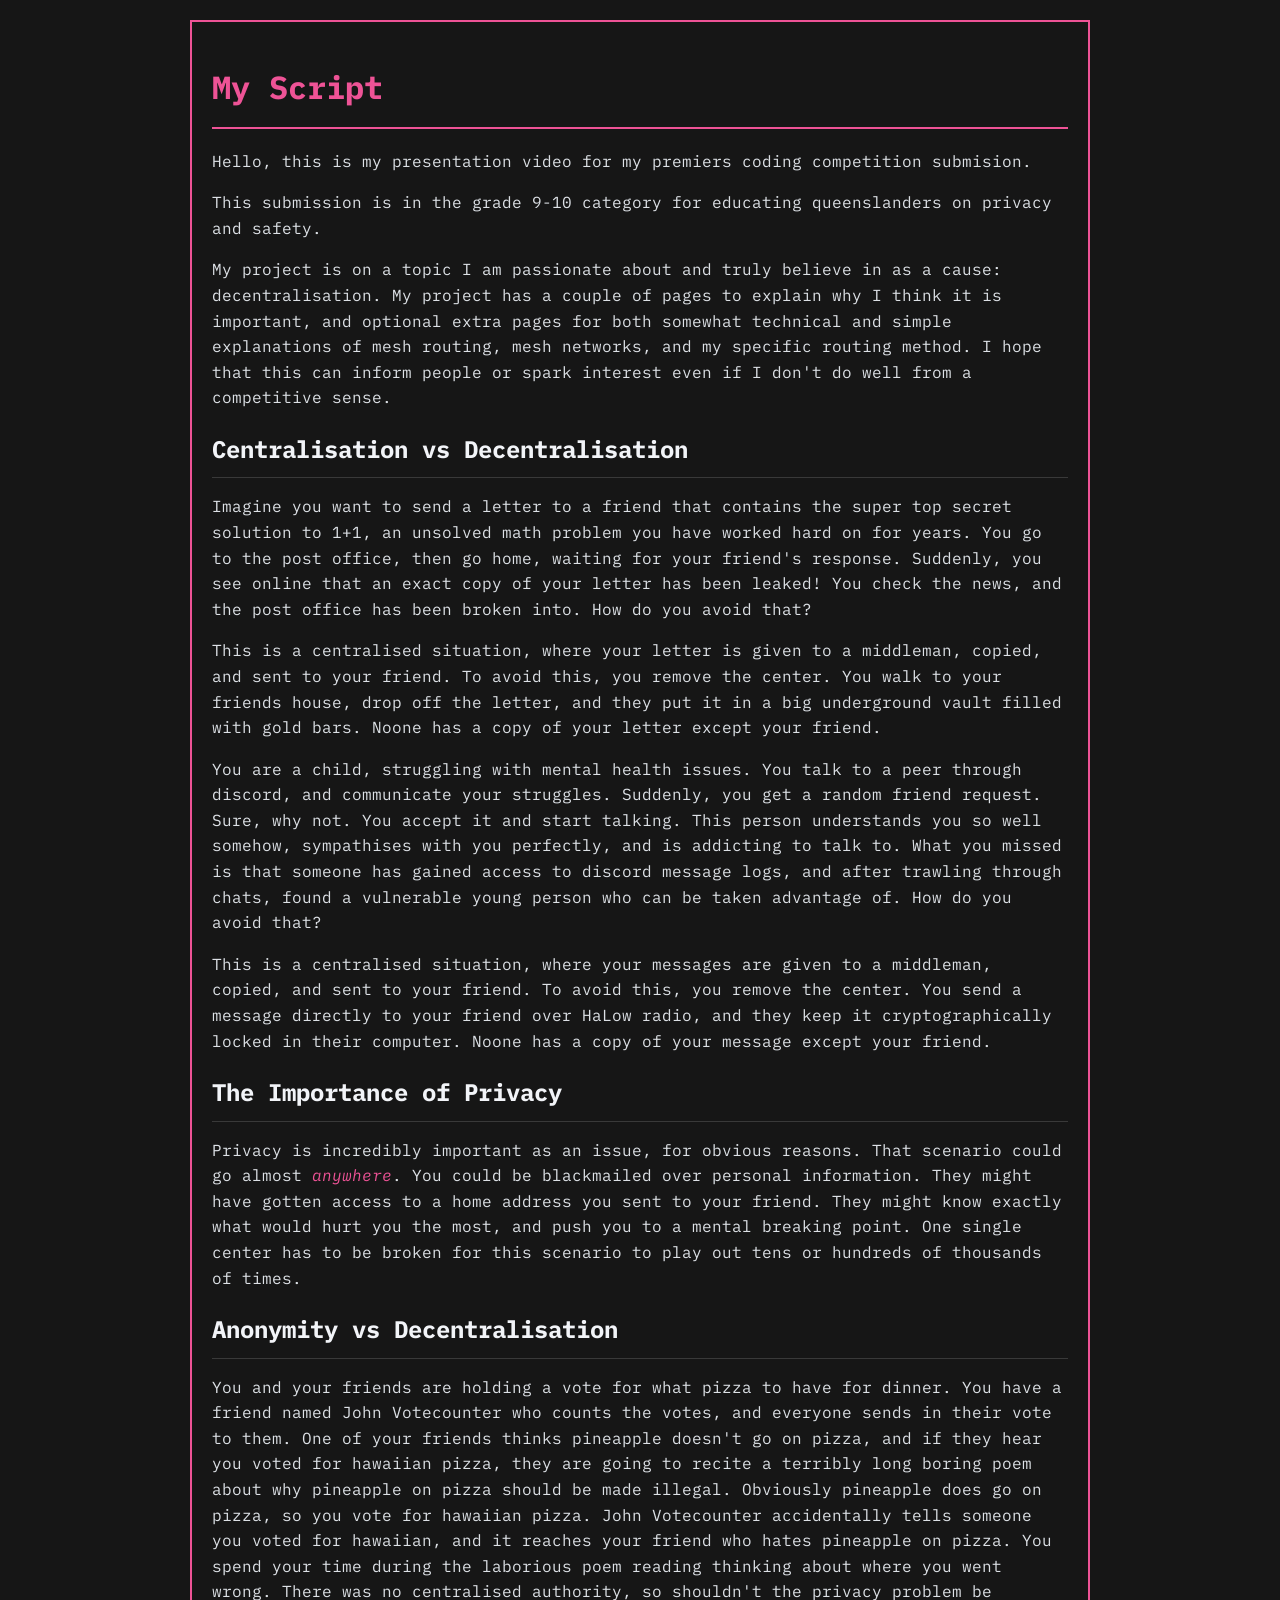
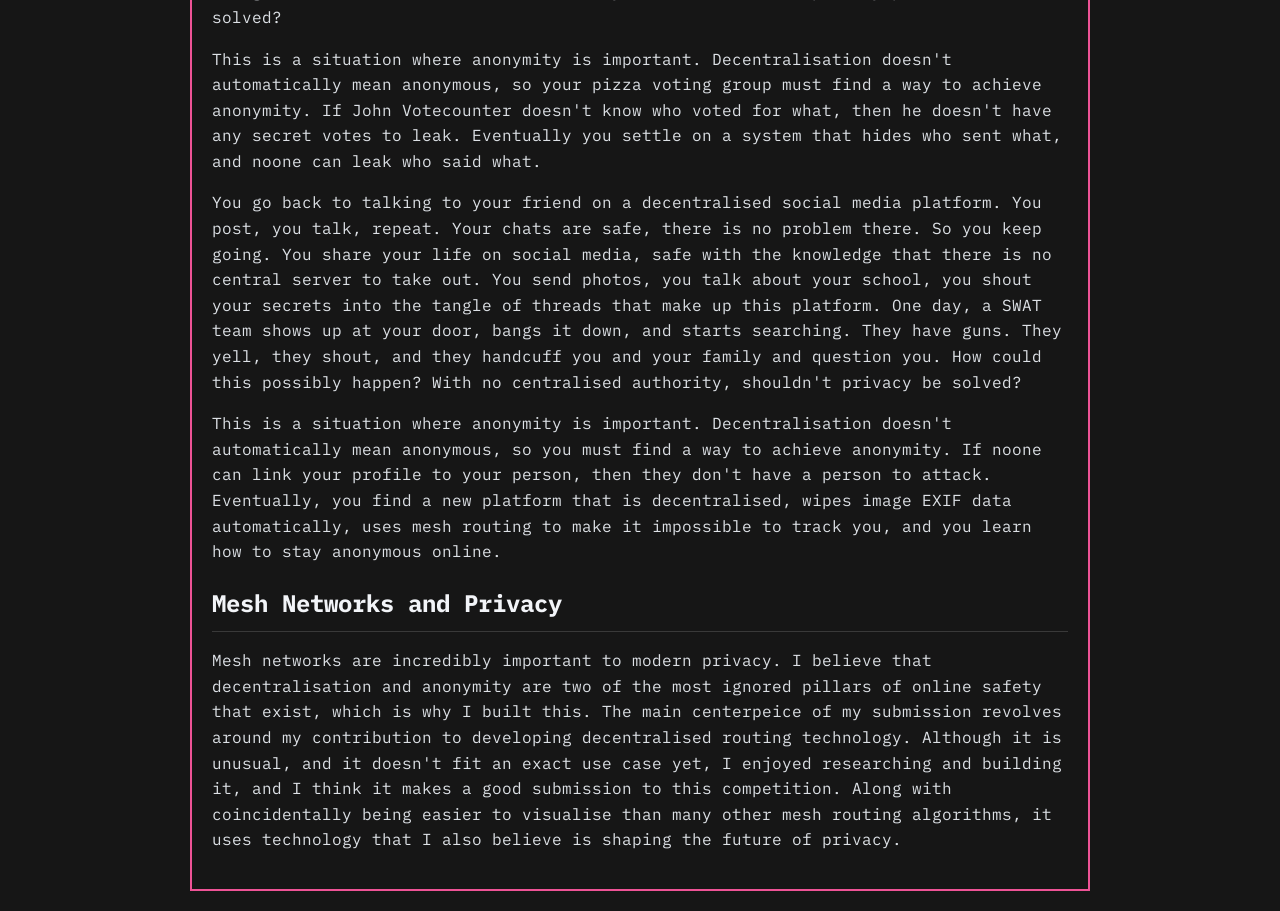
<file: script/index.html>
<!DOCTYPE html>
<html lang="en">
<head>
    <meta charset="UTF-8">
    <meta name="viewport" content="width=device-width, initial-scale=1.0">
    <title>My Script</title>
    <link rel="stylesheet" href="../src/css/styles.css">
</head>
<body class="script-page">
    <div id="container">
        <div id="scriptContent">
            <h1>My Script</h1>
            <p>Hello, this is my presentation video for my premiers coding competition submision.</p>
            <p>This submission is in the grade 9-10 category for educating queenslanders on privacy and safety.</p>
            <p>My project is on a topic I am passionate about and truly believe in as a cause: decentralisation. My project has a couple of pages to explain why I think it is important, and optional extra pages for both somewhat technical and simple explanations of mesh routing, mesh networks, and my specific routing method. I hope that this can inform people or spark interest even if I don't do well from a competitive sense.</p>
            
            <h2>Centralisation vs Decentralisation</h2>
            <p>Imagine you want to send a letter to a friend that contains the super top secret solution to 1+1, an unsolved math problem you have worked hard on for years. You go to the post office, then go home, waiting for your friend's response. Suddenly, you see online that an exact copy of your letter has been leaked! You check the news, and the post office has been broken into. How do you avoid that?</p>
            
            <p>This is a centralised situation, where your letter is given to a middleman, copied, and sent to your friend. To avoid this, you remove the center. You walk to your friends house, drop off the letter, and they put it in a big underground vault filled with gold bars. Noone has a copy of your letter except your friend.</p>
            
            <p>You are a child, struggling with mental health issues. You talk to a peer through discord, and communicate your struggles. Suddenly, you get a random friend request. Sure, why not. You accept it and start talking. This person understands you so well somehow, sympathises with you perfectly, and is addicting to talk to. What you missed is that someone has gained access to discord message logs, and after trawling through chats, found a vulnerable young person who can be taken advantage of. How do you avoid that?</p>
            
            <p>This is a centralised situation, where your messages are given to a middleman, copied, and sent to your friend. To avoid this, you remove the center. You send a message directly to your friend over HaLow radio, and they keep it cryptographically locked in their computer. Noone has a copy of your message except your friend.</p>
            
            <h2>The Importance of Privacy</h2>
            <p>Privacy is incredibly important as an issue, for obvious reasons. That scenario could go almost <em>anywhere</em>. You could be blackmailed over personal information. They might have gotten access to a home address you sent to your friend. They might know exactly what would hurt you the most, and push you to a mental breaking point. One single center has to be broken for this scenario to play out tens or hundreds of thousands of times.</p>
            
            <h2>Anonymity vs Decentralisation</h2>
            <p>You and your friends are holding a vote for what pizza to have for dinner. You have a friend named John Votecounter who counts the votes, and everyone sends in their vote to them. One of your friends thinks pineapple doesn't go on pizza, and if they hear you voted for hawaiian pizza, they are going to recite a terribly long boring poem about why pineapple on pizza should be made illegal. Obviously pineapple does go on pizza, so you vote for hawaiian pizza. John Votecounter accidentally tells someone you voted for hawaiian, and it reaches your friend who hates pineapple on pizza. You spend your time during the laborious poem reading thinking about where you went wrong. There was no centralised authority, so shouldn't the privacy problem be solved?</p>
            
            <p>This is a situation where anonymity is important. Decentralisation doesn't automatically mean anonymous, so your pizza voting group must find a way to achieve anonymity. If John Votecounter doesn't know who voted for what, then he doesn't have any secret votes to leak. Eventually you settle on a system that hides who sent what, and noone can leak who said what.</p>
            
            <p>You go back to talking to your friend on a decentralised social media platform. You post, you talk, repeat. Your chats are safe, there is no problem there. So you keep going. You share your life on social media, safe with the knowledge that there is no central server to take out. You send photos, you talk about your school, you shout your secrets into the tangle of threads that make up this platform. One day, a SWAT team shows up at your door, bangs it down, and starts searching. They have guns. They yell, they shout, and they handcuff you and your family and question you. How could this possibly happen? With no centralised authority, shouldn't privacy be solved?</p>
            
            <p>This is a situation where anonymity is important. Decentralisation doesn't automatically mean anonymous, so you must find a way to achieve anonymity. If noone can link your profile to your person, then they don't have a person to attack. Eventually, you find a new platform that is decentralised, wipes image EXIF data automatically, uses mesh routing to make it impossible to track you, and you learn how to stay anonymous online.</p>
            
            <h2>Mesh Networks and Privacy</h2>
            <p>Mesh networks are incredibly important to modern privacy. I believe that decentralisation and anonymity are two of the most ignored pillars of online safety that exist, which is why I built this. The main centerpeice of my submission revolves around my contribution to developing decentralised routing technology. Although it is unusual, and it doesn't fit an exact use case yet, I enjoyed researching and building it, and I think it makes a good submission to this competition. Along with coincidentally being easier to visualise than many other mesh routing algorithms, it uses technology that I also believe is shaping the future of privacy.</p>
        </div>
    </div>
</body>
</html>
</file>
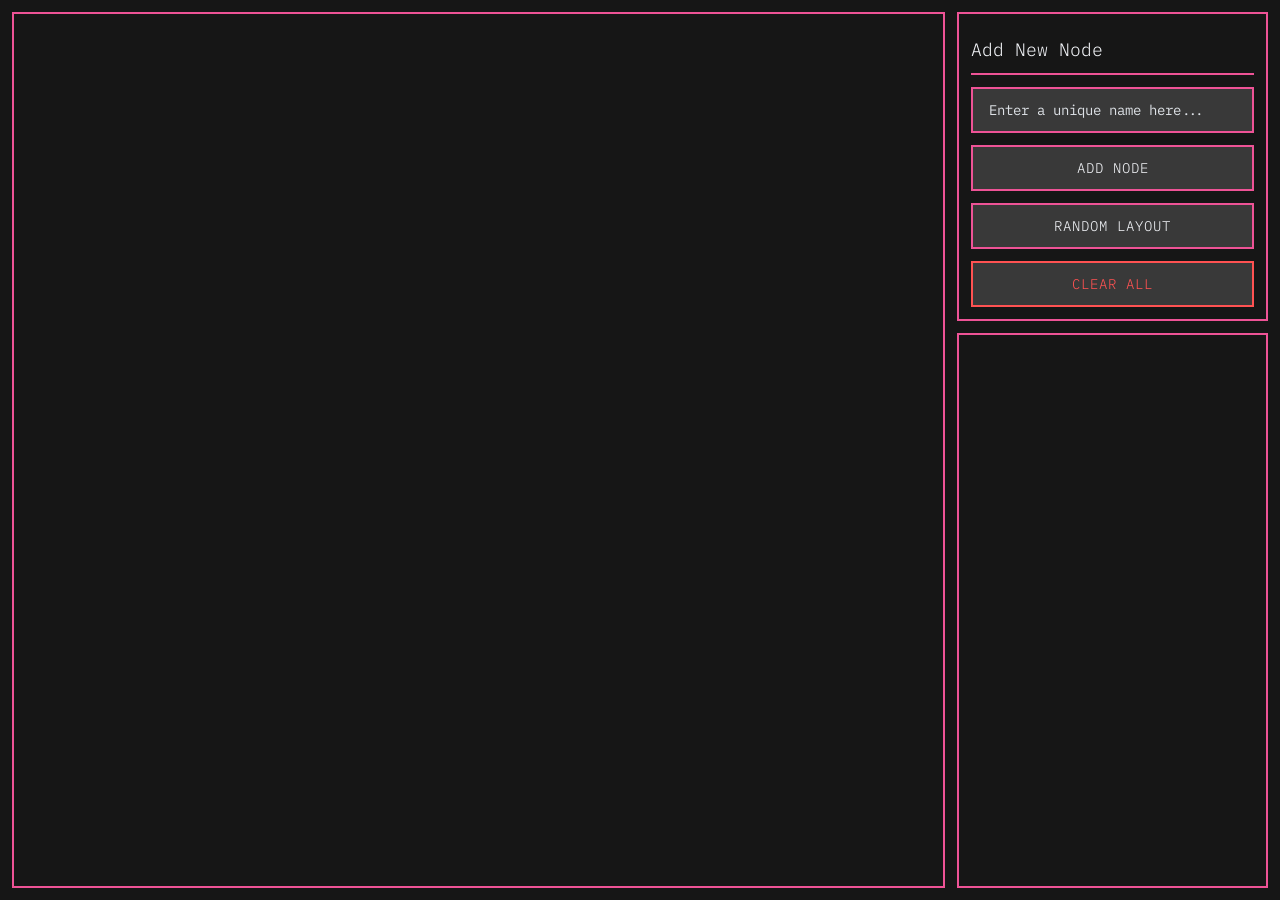
<file: src/index.html>
<!DOCTYPE html>
<html lang="en">
<head>
    <meta charset="UTF-8">
    <meta name="viewport" content="width=device-width, initial-scale=1.0">
    <title>Graph Visualization</title>
    <link rel="stylesheet" href="css/styles.css">
    <script src="../konva.js"></script>
    <script src="../graphology.umd.min.js"></script>
</head>
<body>
    <div id="container">
        <div id="nodes">
            <div id="canvasWrapper"></div>
        </div>
        <div id="nodeInfo">
            <div id="controller" class="active">
                <h2 id="controllerTitle">Add New Node</h2>
                <input id="nodeId" type="text" placeholder="Enter a unique name here...">
                <button id="newNode">Add Node</button>
                <button id="randomLayout">Random Layout</button>
                <button id="clearAll">Clear All</button>
            </div>
            <div id="inspector">
                <h2 id="nodeIdView">NODEID</h2>
                <button class="active" id="startNode">Start node</button>
                <button class="" id="endNode">End node</button>
                <button id="deleteNode">Delete Node</button>
                <div id="nodePeers"></div>
            </div>
            <div id="navigator">
                <h2 id="navigatorTitle">Navigation</h2>
                <button id="nextButton">Next</button>
                <button id="fastForwardButton">Fast-Forward</button>
            </div>
        </div>
        <div id="globalLog"></div>
    </div>
    <script type="module" src="js/main.js"></script>
</body>
</html>
</file>
<file: src/css/styles.css>
@import url('https://fonts.googleapis.com/css2?family=Lilex:wght@400&display=swap');

:root {
  --color-primary: #161616;
  --color-secondary: #262626;
  --color-tertiary: #393939;
  --color-accent: #ee5396;
  --color-text-primary: #f2f4f8;
  --color-text-secondary: #dde1e6;
  --color-success: #42be65;
  --color-danger: #ff5252;
  --color-danger-dark: #d32f2f;

  --spacing-xs: 4px;
  --spacing-sm: 8px;
  --spacing-md: 12px;
  --spacing-lg: 16px;
  --spacing-xl: 20px;

  --font-size-xs: 12px;
  --font-size-sm: 14px;
  --font-size-md: 16px;
  --font-size-lg: 18px;

  --border-width: 2px;
  --border-radius: 0px;
  --gap: var(--spacing-md);
  --transition: background-color 0.3s ease, border-color 0.3s ease, color 0.3s ease;
  --font-family: 'Lilex', -apple-system, BlinkMacSystemFont, 'Segoe UI', Roboto, Oxygen, Ubuntu, Cantarell, sans-serif;
}

* {
  box-sizing: border-box;
}

html {
  height: 100%;
}

body {
  height: 100vh;
  margin: 0;
  background-color: var(--color-primary);
  font-family: var(--font-family);
  color: var(--color-text-primary);
  overflow: hidden;
}

#container {
  display: grid;
  height: 100vh;
  padding: var(--gap);
  grid-template-columns: 3fr 1fr;
  grid-template-rows: 1fr 4fr;
  gap: var(--gap);
  grid-template-areas:
    "nodes nodeInfo"
    "nodes globalLog";
}

/* Responsive design */
@media (max-width: 768px) {
  #container {
    grid-template-columns: 1fr;
    grid-template-rows: 1fr 1fr 2fr;
    grid-template-areas:
      "nodes"
      "nodeInfo"
      "globalLog";
  }
}

#nodes {
  grid-area: nodes;
  position: relative;
  background-color: var(--color-primary);
  border: var(--border-width) solid var(--color-accent);
  border-radius: var(--border-radius);
  overflow: hidden;
}

#nodeInfo {
  grid-area: nodeInfo;
  background-color: var(--color-primary);
  border: var(--border-width) solid var(--color-accent);
  border-radius: var(--border-radius);
  overflow: visible;
  display: flex;
  flex-direction: column;
  height: 100%;
}

#globalLog {
  grid-area: globalLog;
  background-color: var(--color-primary);
  border: var(--border-width) solid var(--color-accent);
  border-radius: var(--border-radius);
  overflow: hidden;
  padding: var(--spacing-md);
  font-family: 'Courier New', monospace;
  font-size: var(--font-size-xs);
  color: var(--color-text-secondary);
}

#controller {
  display: none;
  color: var(--color-text-primary);
  padding: var(--gap);
  background-color: var(--color-primary);
  flex: 1;
  flex-direction: column;
  gap: var(--gap);
}

#controller.active {
  display: flex;
  flex-direction: column;
  gap: var(--gap);
  flex: 1;
}

#controller > * {
  width: 100%;
}

#inspector {
  display: none;
  color: var(--color-text-primary);
  padding: var(--gap);
  background-color: var(--color-primary);
  flex: 1;
  flex-direction: column;
  gap: var(--gap);
}

#inspector.active {
  display: flex;
  flex-direction: column;
  gap: var(--gap);
  flex: 1;
}

#inspector > * {
  width: 100%;
}

#navigator {
  display: none;
  color: var(--color-text-primary);
  padding: var(--gap);
  background-color: var(--color-primary);
  flex: 1;
  flex-direction: column;
  gap: var(--gap);
}

#navigator.active {
  display: flex;
  flex-direction: column;
  gap: var(--gap);
  flex: 1;
}

#navigator > * {
  width: 100%;
}

#newNode {
  padding: var(--spacing-md) var(--spacing-xl);
  background-color: var(--color-tertiary);
  border: var(--border-width) solid var(--color-accent);
  border-radius: var(--border-radius);
  color: var(--color-text-primary);
  font-family: var(--font-family);
  font-size: var(--font-size-sm);
  font-weight: 300;
  cursor: pointer;
  transition: var(--transition);
  display: inline-block;
  text-align: center;
  width: 100%;
  box-sizing: border-box;
  text-transform: uppercase;
  letter-spacing: 1px;
}

#newNode:hover {
  background-color: var(--color-accent);
  color: var(--color-primary);
  box-shadow: 0 4px 8px rgba(238, 83, 150, 0.3);
}

#newNode:active {
  background-color: var(--color-success);
  border-color: var(--color-success);
  color: var(--color-primary);
  box-shadow: none;
}

#randomLayout {
  padding: var(--spacing-md) var(--spacing-xl);
  background-color: var(--color-tertiary);
  border: var(--border-width) solid var(--color-accent);
  border-radius: var(--border-radius);
  color: var(--color-text-primary);
  font-family: var(--font-family);
  font-size: var(--font-size-sm);
  font-weight: 300;
  cursor: pointer;
  transition: var(--transition);
  display: inline-block;
  text-align: center;
  width: 100%;
  box-sizing: border-box;
  text-transform: uppercase;
  letter-spacing: 1px;
}

#randomLayout:hover {
  background-color: var(--color-accent);
  color: var(--color-primary);
  box-shadow: 0 4px 8px rgba(238, 83, 150, 0.3);
}

#randomLayout:active {
  background-color: var(--color-success);
  border-color: var(--color-success);
  color: var(--color-primary);
  box-shadow: none;
}

#clearAll {
  padding: var(--spacing-md) var(--spacing-xl);
  background-color: var(--color-tertiary);
  border: var(--border-width) solid var(--color-danger);
  border-radius: var(--border-radius);
  color: var(--color-danger);
  font-family: var(--font-family);
  font-size: var(--font-size-sm);
  font-weight: 300;
  cursor: pointer;
  transition: var(--transition);
  display: inline-block;
  text-align: center;
  width: 100%;
  box-sizing: border-box;
  text-transform: uppercase;
  letter-spacing: 1px;
}

#clearAll:hover {
  background-color: var(--color-danger);
  border-color: var(--color-danger);
  color: var(--color-primary);
  box-shadow: 0 4px 8px rgba(255, 82, 82, 0.3);
}

#clearAll:active {
  background-color: var(--color-danger-dark);
  border-color: var(--color-danger-dark);
  box-shadow: none;
}

#nodeId {
  padding: var(--spacing-md) var(--spacing-lg);
  background-color: var(--color-tertiary);
  border: var(--border-width) solid var(--color-accent);
  border-radius: var(--border-radius);
  color: var(--color-text-primary);
  font-family: var(--font-family);
  font-size: var(--font-size-sm);
  transition: var(--transition);
  width: 100%;
  box-sizing: border-box;
}

#nodeId::placeholder {
  color: var(--color-text-secondary);
}

#nodeId:focus {
  outline: none;
  border-color: var(--color-success);
  box-shadow: 0 0 0 var(--spacing-sm) rgba(66, 190, 101, 0.2);
}

#nodeId:hover {
  border-color: var(--color-success);
}

#deleteNode {
  padding: var(--spacing-md) var(--spacing-xl);
  background-color: var(--color-tertiary);
  border: var(--border-width) solid var(--color-danger);
  border-radius: var(--border-radius);
  color: var(--color-danger);
  font-family: var(--font-family);
  font-size: var(--font-size-sm);
  font-weight: 300;
  cursor: pointer;
  transition: var(--transition);
  display: inline-block;
  text-align: center;
  width: 100%;
  box-sizing: border-box;
  text-transform: uppercase;
  letter-spacing: 1px;
}

#deleteNode:hover {
  background-color: var(--color-danger);
  border-color: var(--color-danger);
  color: var(--color-primary);
  box-shadow: 0 4px 8px rgba(255, 82, 82, 0.3);
}

#deleteNode:active {
  background-color: var(--color-danger-dark);
  border-color: var(--color-danger-dark);
  box-shadow: none;
}

#startNode {

  padding: var(--spacing-md) var(--spacing-xl);
  background-color: var(--color-tertiary);
  border: var(--border-width) solid var(--color-success);
  border-radius: var(--border-radius);
  color: var(--color-success);
  font-family: var(--font-family);
  font-size: var(--font-size-sm);
  font-weight: 300;
  cursor: pointer;
  transition: var(--transition);
  display: inline-block;
  text-align: center;
  width: 100%;
  box-sizing: border-box;
  text-transform: uppercase;
  letter-spacing: 1px;
  display: none;
}

#startNode:hover {
  background-color: var(--color-success);
  border-color: var(--color-success);
  color: var(--color-primary);
  box-shadow: 0 4px 8px rgba(66, 190, 101, 0.3);
}

#startNode:active {
  background-color: #2e7d32;
  border-color: #2e7d32;
  box-shadow: none;
}

#startNode.active {
  background-color: var(--color-success);
  border-color: var(--color-success);
  color: var(--color-primary);
  display: inline-block
}

#endNode {
  padding: var(--spacing-md) var(--spacing-xl);
  background-color: var(--color-tertiary);
  border: var(--border-width) solid var(--color-danger);
  border-radius: var(--border-radius);
  color: var(--color-danger);
  font-family: var(--font-family);
  font-size: var(--font-size-sm);
  font-weight: 300;
  cursor: pointer;
  transition: var(--transition);
  display: inline-block;
  text-align: center;
  width: 100%;
  box-sizing: border-box;
  text-transform: uppercase;
  letter-spacing: 1px;
  display: none;
}

#endNode:hover {
  background-color: var(--color-danger);
  border-color: var(--color-danger);
  color: var(--color-primary);
  box-shadow: 0 4px 8px rgba(255, 82, 82, 0.3);
}

#endNode:active {
  background-color: var(--color-danger-dark);
  border-color: var(--color-danger-dark);
  box-shadow: none;
}

#endNode.active {
  background-color: var(--color-danger);
  border-color: var(--color-danger);
  color: var(--color-primary);
  display: inline-block;
}

#nextButton {
  padding: var(--spacing-md) var(--spacing-xl);
  background-color: var(--color-tertiary);
  border: var(--border-width) solid var(--color-accent);
  border-radius: var(--border-radius);
  color: var(--color-text-primary);
  font-family: var(--font-family);
  font-size: var(--font-size-sm);
  font-weight: 300;
  cursor: pointer;
  transition: var(--transition);
  display: inline-block;
  text-align: center;
  width: 100%;
  box-sizing: border-box;
  text-transform: uppercase;
  letter-spacing: 1px;
}

#nextButton:hover {
  background-color: var(--color-accent);
  color: var(--color-primary);
  box-shadow: 0 4px 8px rgba(238, 83, 150, 0.3);
}

#nextButton:active {
  background-color: var(--color-success);
  border-color: var(--color-success);
  color: var(--color-primary);
  box-shadow: none;
}

#fastForwardButton {
  padding: var(--spacing-md) var(--spacing-xl);
  background-color: var(--color-tertiary);
  border: var(--border-width) solid var(--color-accent);
  border-radius: var(--border-radius);
  color: var(--color-text-primary);
  font-family: var(--font-family);
  font-size: var(--font-size-sm);
  font-weight: 300;
  cursor: pointer;
  transition: var(--transition);
  display: inline-block;
  text-align: center;
  width: 100%;
  box-sizing: border-box;
  text-transform: uppercase;
  letter-spacing: 1px;
}

#fastForwardButton:hover {
  background-color: var(--color-accent);
  color: var(--color-primary);
  box-shadow: 0 4px 8px rgba(238, 83, 150, 0.3);
}

#fastForwardButton:active {
  background-color: var(--color-success);
  border-color: var(--color-success);
  color: var(--color-primary);
  box-shadow: none;
}

#navigatorTitle {
  padding: var(--spacing-md) 0;
  color: var(--color-text-primary);
  font-family: var(--font-family);
  font-size: var(--font-size-lg);
  font-weight: 300;
  text-align: left;
  margin: 0;
  border-bottom: var(--border-width) solid var(--color-accent);
  padding-bottom: var(--spacing-md);
}

#nodeIdView {
  padding: var(--spacing-md) 0;
  color: var(--color-text-primary);
  font-family: var(--font-family);
  font-size: var(--font-size-lg);
  font-weight: 300;
  text-align: left;
  margin: 0;
  border-bottom: var(--border-width) solid var(--color-accent);
  padding-bottom: var(--spacing-md);
}

#controllerTitle {
  padding: var(--spacing-md) 0;
  color: var(--color-text-primary);
  font-family: var(--font-family);
  font-size: var(--font-size-lg);
  font-weight: 300;
  text-align: left;
  margin: 0;
  border-bottom: var(--border-width) solid var(--color-accent);
  padding-bottom: var(--spacing-md);
}

#nodePeers {
  padding: var(--spacing-md);
  background-color: var(--color-tertiary);
  border: var(--border-width) solid var(--color-accent);
  border-radius: var(--border-radius);
  color: var(--color-text-secondary);
  font-family: var(--font-family);
  font-size: var(--font-size-sm);
  overflow-y: auto;
  flex: 1;
  min-height: 0;
  margin-top: var(--gap);
}

#nodePeers > div {
  padding: var(--spacing-xs) 0;
  border-bottom: 1px solid var(--color-secondary);
}

#nodePeers > div:last-child {
  border-bottom: none;
}

#canvasWrapper {
  width: 100%;
  height: 100%;
  background-color: var(--color-primary);
}

/* Scrollbar styling */
::-webkit-scrollbar {
  width: var(--spacing-sm);
}

::-webkit-scrollbar-track {
  background: var(--color-secondary);
}

::-webkit-scrollbar-thumb {
  background: var(--color-accent);
  border-radius: 0px;
}

::-webkit-scrollbar-thumb:hover {
  background: var(--color-accent);
}

/* Script page styles */
body.script-page {
  background-color: var(--color-primary);
  height: auto;
  overflow-y: auto;
}

body.script-page #container {
  grid-template-columns: 1fr;
  grid-template-rows: auto;
  grid-template-areas: "scriptContent";
  padding: var(--spacing-xl);
  height: auto;
  min-height: 100vh;
}

body.script-page #scriptContent {
  background-color: var(--color-primary);
  border: var(--border-width) solid var(--color-accent);
  border-radius: var(--border-radius);
  padding: var(--spacing-xl);
  color: var(--color-text-primary);
  font-family: var(--font-family);
  line-height: 1.6;
  max-width: 900px;
  margin: 0 auto;
  height: auto;
}

#scriptContent h1 {
  color: var(--color-accent);
  font-size: 2rem;
  margin-bottom: var(--spacing-xl);
  border-bottom: var(--border-width) solid var(--color-accent);
  padding-bottom: var(--spacing-md);
}

#scriptContent h2 {
  color: var(--color-text-primary);
  font-size: 1.5rem;
  margin-top: var(--spacing-xl);
  margin-bottom: var(--spacing-md);
  border-bottom: 1px solid var(--color-tertiary);
  padding-bottom: var(--spacing-sm);
}

#scriptContent p {
  margin-bottom: var(--spacing-lg);
  color: var(--color-text-secondary);
  font-size: var(--font-size-md);
}

#scriptContent em {
  color: var(--color-accent);
  font-style: italic;
}
</file>
